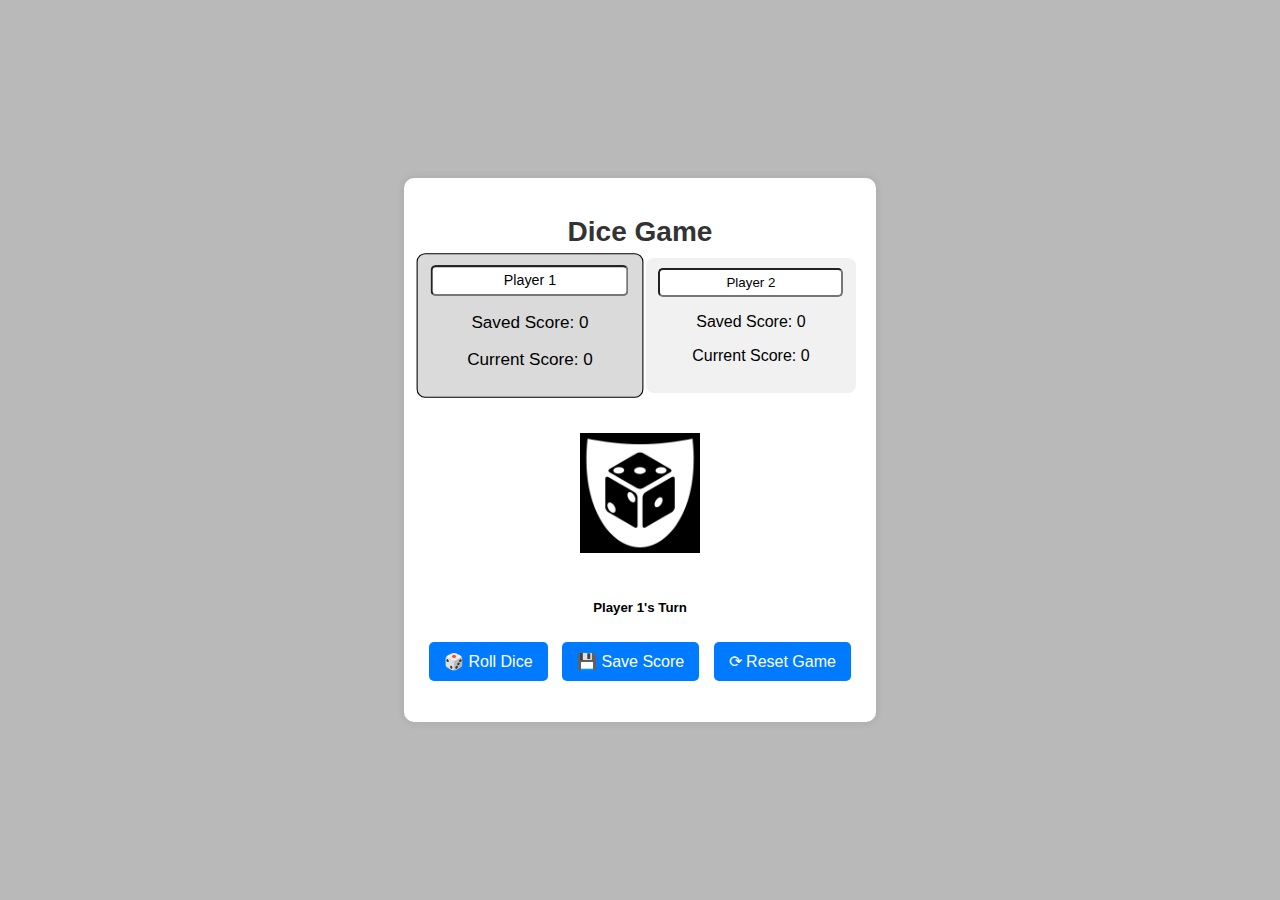
<file: JS_ASSIGNMENT1/index.html>
<!DOCTYPE html>
<html lang="en">
  <head>
    <meta charset="UTF-8" />
    <meta name="viewport" content="width=device-width, initial-scale=1.0" />
    <title>Dice Game</title>
    <link rel="stylesheet" href="styles.css" />
  </head>
  <body>
    <div class="game-container">
      <h1>Dice Game</h1>

      <!-- Players container -->
      <div class="players">
        <div class="player active">
          <input type="text" id="player1-name" value="Player 1" />
          <p>Saved Score: <span id="player1-score">0</span></p>
          <p>Current Score: <span id="player1-current">0</span></p>
        </div>
        <div class="player">
          <input type="text" id="player2-name" value="Player 2" />
          <p>Saved Score: <span id="player2-score">0</span></p>
          <p>Current Score: <span id="player2-current">0</span></p>
        </div>
      </div>

      <!-- Roll the dice image at the start -->
      <div class="dice-container">
        <img id="dice" src="images/dice.png" alt="Roll The Dice Logo" />
      </div>

      <!-- Turn indicatr -->
      <h5 id="turn-indicator">Player 1's Turn</h5>

      <!-- Btns to control the game -->
      <div class="controls">
        <button id="roll-btn">🎲 Roll Dice</button>
        <button id="save-btn">💾 Save Score</button>
        <button id="reset-btn">⟳ Reset Game</button>
      </div>

      <h2 id="winner-message"></h2>
    </div>

    <script src="script.js"></script>
  </body>
</html>
</file>
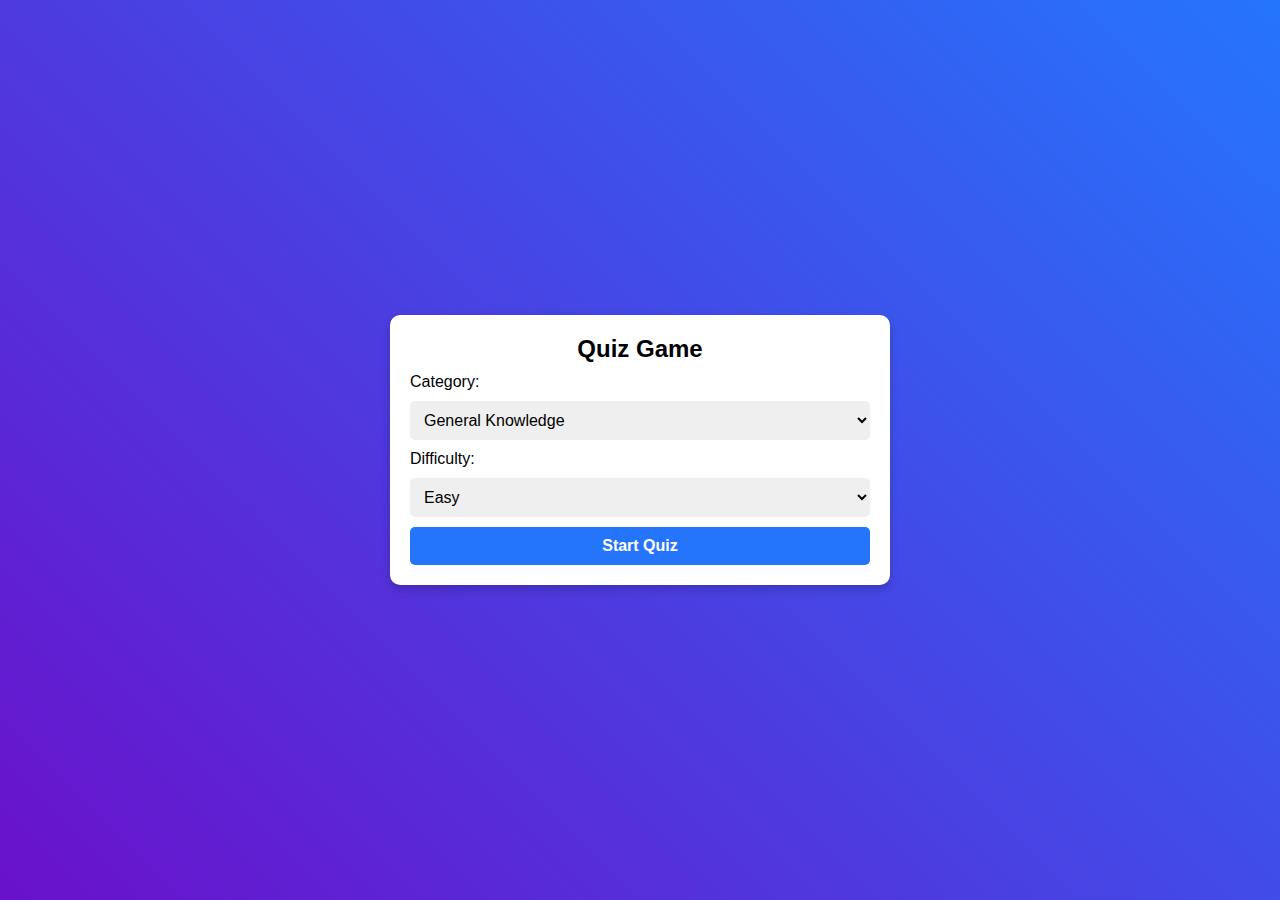
<file: JS_ASSIGNMENT2/index.html>
<!DOCTYPE html>
<html lang="en">
  <head>
    <meta charset="UTF-8" />
    <meta name="viewport" content="width=device-width, initial-scale=1.0" />
    <title>Quiz Game</title>
    <link rel="stylesheet" href="styles.css" />
  </head>
  <body>
    <div class="container">
      <div id="start-screen">
        <h2>Quiz Game</h2>
        <div>
          <label for="category">Category:</label>
          <select id="category">
            <option value="9">General Knowledge</option>
            <option value="21">Sports</option>
            <option value="23">History</option>
          </select>
        </div>

        <div>
          <label for="difficulty">Difficulty:</label>
          <select id="difficulty">
            <option value="easy">Easy</option>
            <option value="medium">Medium</option>
            <option value="hard">Hard</option>
          </select>
        </div>

        <button id="start-btn">Start Quiz</button>
      </div>

      <div id="quiz-screen" class="hidden">
        <div class="question-container">
          <h3 id="question-text"></h3>
          <div id="options-container"></div>
          <p id="timer">Time Left: <span id="time-left">15</span>s</p>
        </div>
      </div>

      <div id="result-screen" class="hidden">
        <h2>Quiz Completed!</h2>
        <p>Your Score: <span id="final-score"></span></p>
        <button id="play-again-btn">Play Again</button>
      </div>
    </div>

    <script src="script.js"></script>
  </body>
</html>
</file>
<file: JS_ASSIGNMENT1/styles.css>
/* General Styles */
body {
  font-family: Arial, sans-serif;
  text-align: center;
  background-color: #b9b9b9;
  margin: 0;
  padding: 0;
  height: 100vh;
  display: flex;
  flex-direction: column;
  justify-content: center;
  align-items: center;
}

h1 {
  margin-bottom: 10px;
  color: #333;
  font-size: 28px;
}

.game-container {
  max-width: 500px;
  background: white;
  padding: 20px;
  border-radius: 10px;
  box-shadow: 0 0 10px rgba(0, 0, 0, 0.1);
}

/* Players Section */
.players {
  display: flex;
  justify-content: space-between;
  gap: 10px;
  margin-bottom: 20px;
}

.player {
  width: 45%;
  background: #f1f1f1;
  padding: 10px;
  border-radius: 8px;
  transition: transform 0.3s ease-in-out;
}

.player input {
  text-align: center;
  border-radius: 5px;
  padding-block: 5px;
}

/* Highlight current player */
.active {
  transform: scale(1.07);
  background-color: #dadada;
  border: 1px solid #000;
}

/* Dice Styles */
.dice-container img {
  width: 120px;
  margin: 20px auto;
  animation: none;
}

/* Dice Roll Animation */
@keyframes rollDice {
  0% {
    transform: rotate(0deg) scale(1.2);
  }
  25% {
    transform: rotate(90deg) scale(1);
  }
  50% {
    transform: rotate(180deg) scale(1.2);
  }
  75% {
    transform: rotate(270deg) scale(1);
  }
  100% {
    transform: rotate(360deg) scale(1.2);
  }
}

#dice.roll {
  animation: rollDice 1s ease-in-out;
  border-radius: 50%;
}
/* Buttons */
.controls button {
  background: #007bff;
  color: white;
  border: none;
  padding: 10px 15px;
  font-size: 16px;
  margin: 5px;
  border-radius: 5px;
  cursor: pointer;
  transition: all 0.3s ease;
}

.controls button:hover {
  background: #0056b3;
  transform: scale(1.05);
}

#winner-message {
  font-size: 20px;
  font-weight: bold;
  color: green;
}

/* Responsive Design */
@media (max-width: 600px) {
  .game-container {
    width: 80%;
  }
  .players {
    flex-direction: column;
    align-items: center;
  }
  .player {
    width: 90%;
    margin-bottom: 10px;
  }
  .dice-container img {
    width: 100px;
  }
  .controls {
    display: flex;
    flex-direction: column;
    gap: 10px;
  }
  .controls button {
    font-size: 14px;
    padding: 8px 12px;
  }
}
</file>
<file: JS_ASSIGNMENT2/styles.css>
* {
  margin: 0;
  padding: 0;
  box-sizing: border-box;
  font-family: Arial, sans-serif;
}

body {
  display: flex;
  justify-content: center;
  align-items: center;
  height: 100vh;
  background: linear-gradient(45deg, #6a11cb, #2575fc);
}

.container {
  width: 90%;
  max-width: 500px;
  background: #fff;
  padding: 20px;
  border-radius: 10px;
  text-align: center;
  box-shadow: 0px 4px 10px rgba(0, 0, 0, 0.2);
  display: flex;
  flex-direction: column;
  gap: 20px;
}

h1 {
  color: #333;
}

label {
  font-size: 16px;
  margin-top: 10px;
  display: block;
  text-align: left;
}

select,
button {
  width: 100%;
  padding: 10px;
  margin-top: 10px;
  font-size: 16px;
  border-radius: 5px;
  border: none;
}

button {
  background: #2575fc;
  color: white;
  font-weight: bold;
  cursor: pointer;
}

button:hover {
  background: #1a5acd;
}

.hidden {
  display: none;
}

.question-container {
  margin-top: 20px;
  display: flex;
  flex-direction: column;
  gap: 12px;
}

#options-container {
  display: grid;
  grid-template-columns: auto auto;
  column-gap: 10px;
}

.option {
  background: #f1f1f1;
  padding: 10px;
  margin: 5px;
  border-radius: 5px;
  cursor: pointer;
  transition: 0.3s;
  color: rgb(46, 46, 46);
  width: 100%;
}

.option:hover {
  background: #d1d1d1;
}

.correct {
  background: #28a745 !important;
  color: white;
}

.wrong {
  background: #dc3545 !important;
  color: white;
}

#timer {
  margin-top: 10px;
  font-size: 18px;
  font-weight: bold;
}

#result-screen p {
  font-size: 18px;
  font-weight: bold;
}

@media (max-width: 600px) {
  #options-container {
    grid-template-columns: auto;
  }
}
</file>
